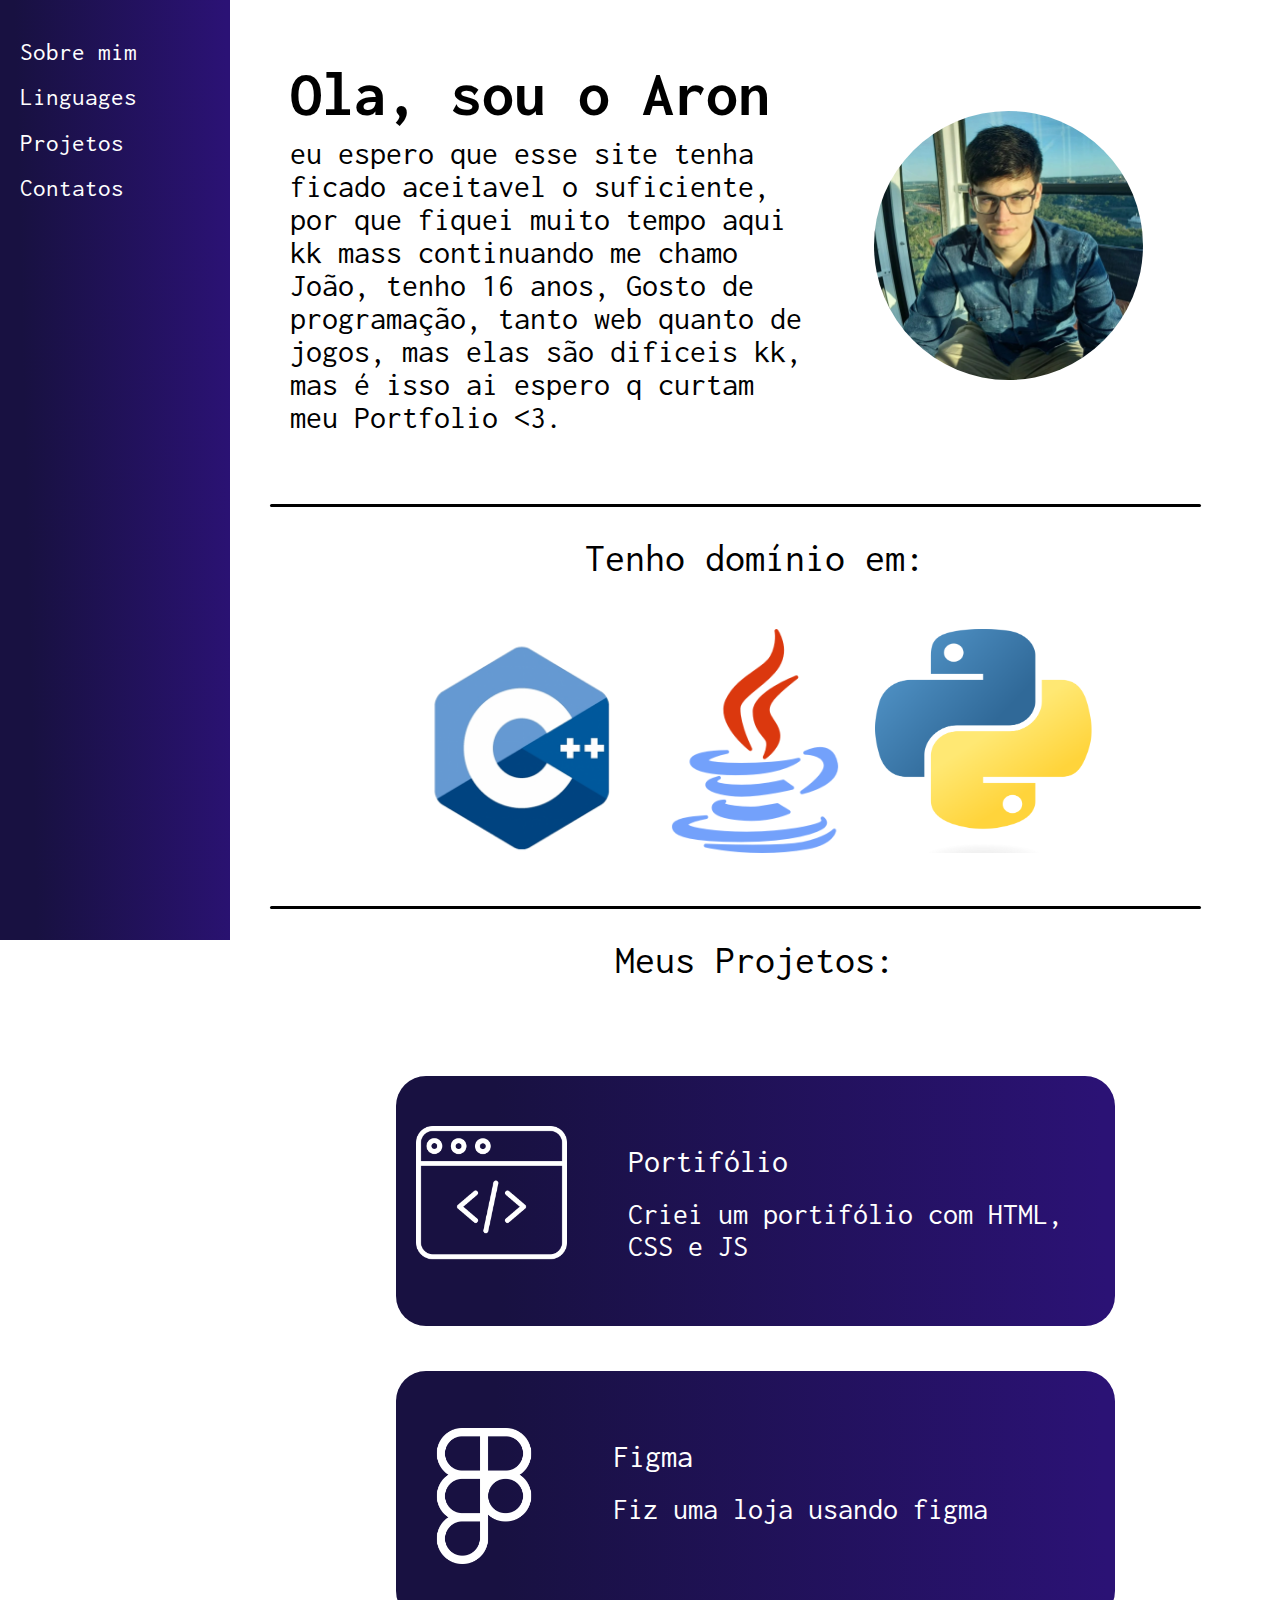
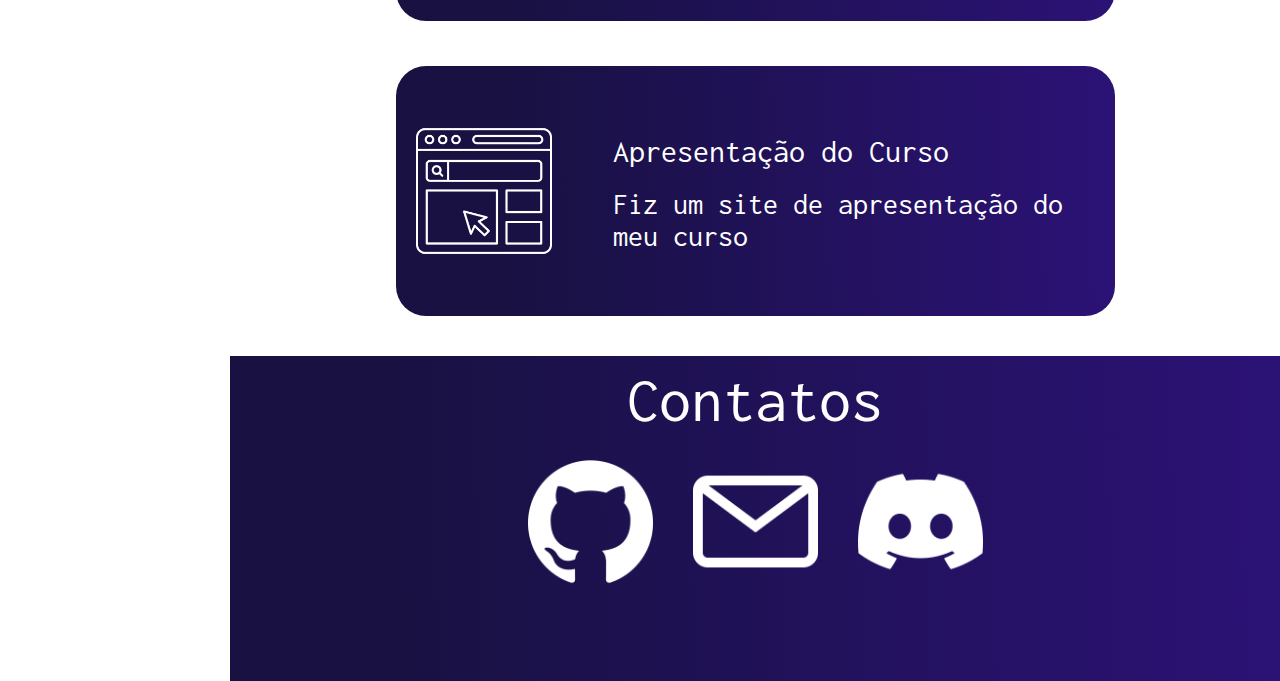
<file: index.html>
<!DOCTYPE html>
<html lang="en">
<head>
    <meta charset="UTF-8">
    <meta http-equiv="X-UA-Compatible" content="IE=edge">
    <meta name="viewport" content="width=device-width, initial-scale=1.0">
    <link rel="stylesheet" href="index.css">
    <title>Portifólio</title>
</head>
<body>
    <sidebar class="sidebar">
        <nav>
            <a href="#section_01">Sobre mim</a>
            <a href="#section_02">Linguages</a>
            <a href="#section_03">Projetos</a>
            <a href="#footer">Contatos</a>
        </nav>
    </sidebar>
    <main>
        <div class="container">
            <section class="container section_01" id="section_01">
                <div class="left">
                    <h1>Ola, sou o Aron</h1>
                    <p>
                        eu espero que esse site tenha ficado aceitavel o suficiente, por que fiquei muito tempo aqui kk
    mass continuando me chamo João, tenho 16 anos, Gosto de programação, tanto web quanto de jogos, mas elas são dificeis kk, mas
    é isso ai espero q curtam meu Portfolio &lt;3.
            
                    </p>
                </div>
                <div class="right">
                    <img src="assets/imagem.jpg">
                </div>
            </section>
            <div class="line"></div>
            <section class="section_02" id="section_02">
                <span>Tenho domínio em:</span>
                <div class="icons">
                    <img src="assets/c.png" alt="">
                    <img src="assets/java.png" alt="">
                    <img src="assets/python.png" alt="">
                </div>
            </section>
            <div class="line"></div>
            <section class="section_03" id="section_03">
                <span>Meus Projetos:</span>
                <a href="./pages/portifolio.html" class="card">
                    <img src="assets/projeto.png" style="width: 151px; height: 151px;">
                    <div class="card_right">
                        <p>Portifólio</p>
                        <div>Criei um portifólio com HTML, CSS e JS</div>
                    </div>
                </a>
                <a href="./pages/figma.html" class="card">
                    <img src="assets/figma.png">
                    <div class="card_right">
                        <p>Figma</p>
                        <div>Fiz uma loja usando figma</div>
                    </div>
                </a>
                <a href="./pages/apresentacao.html" class="card">
                    <img src="assets/apresentacao.png">
                    <div class="card_right">
                        <p>Apresentação do Curso</p>
                        <div>Fiz um site de apresentação do meu curso</div>
                    </div>
                </a>
            </section>
        </div>
        <footer id="footer">
            <p> Contatos </p>
            <div class="icons_footer">
                <img src="assets/github.png" alt="">
                <img src="assets/gmail.png" alt="">
                <img src="assets/discord.png" alt="">
            </div>
        </footer>
    </main>
</body>
</html>
</file>
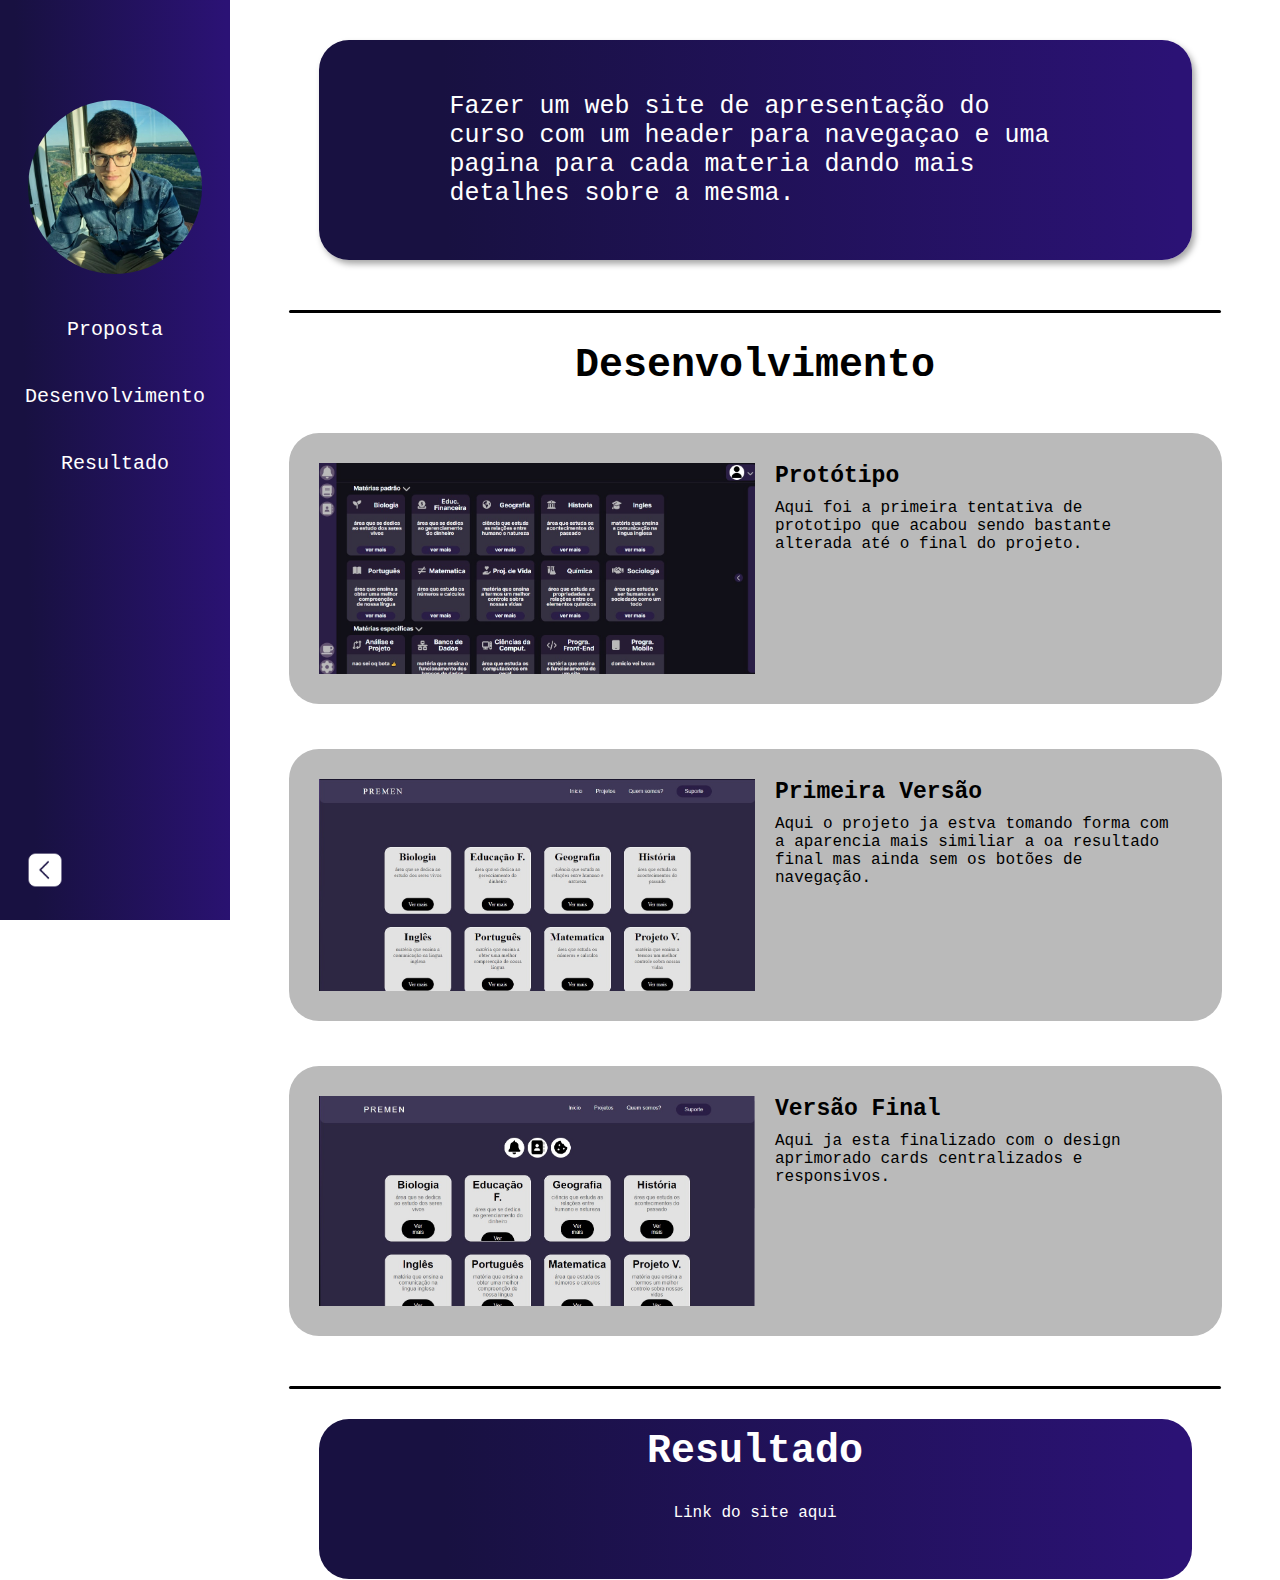
<file: pages/apresentacao.html>
<!DOCTYPE html>
<html lang="en">
<head>
    <meta charset="UTF-8">
    <meta http-equiv="X-UA-Compatible" content="IE=edge">
    <meta name="viewport" content="width=device-width, initial-scale=1.0">
    <link rel="stylesheet" href="../style//portifolio.css">
    <title>Porifólio</title>
</head>
<body>
    <sidebar class="sidebar">
        <nav>
            <img src="../assets/imagem.jpg" alt="">
            <div class="navigation">
                <a href="#section_01">Proposta</a>
                <a href="#section_02">Desenvolvimento</a>
                <a href="#section_03">Resultado</a>
            </div>
        </nav>
        <div class="TOCOMRAIVA">
            <a href="../index.html" class="button">
                <img src="../assets/arrow.png" alt="">
            </a>
        </div>
    </sidebar>
    <main>
        <section class="section_01" id="section_01">
            <p>
                Fazer um web site de apresentação do curso com um header para navegaçao e uma pagina para cada materia dando mais detalhes sobre a mesma. 
            </p>
        </section>
        <div class="line"></div>
        <section class="section_02" id="section_02">
            <h1>Desenvolvimento</h1>
            <div class="card">
                <img src="../assets/protótipo.png" alt="">
                <div class="left">
                    <div class="titulo_card">Protótipo</div>
                    <p>
                        Aqui foi a primeira tentativa de prototipo que acabou sendo bastante alterada até o final do projeto.
                    </p>
                </div>
            </div>
            <div class="card">
                <img src="../assets/projeto_pronto.png" alt="">
                <div class="left">
                    <div class="titulo_card">Primeira Versão</div>
                    <p>
                        Aqui o projeto ja estva tomando forma com a aparencia mais similiar a oa resultado final mas ainda sem os botões de navegação.
                </div>
            </div>
            <div class="card">
                <img src="../assets/versaofinal.png" alt="">
                <div class="left">
                    <div class="titulo_card">Versão Final</div>
                    <p>
                        Aqui ja esta finalizado com o design aprimorado cards centralizados e responsivos.
                    </p>
                </div>
            </div>
        </section>
        <div class="line"></div>
        <section class="section_03" id="section_03">
            <h1>Resultado</h1>
            <a href="">Link do site aqui</a>
        </section>
    </main>
</body>
</html>
</file>
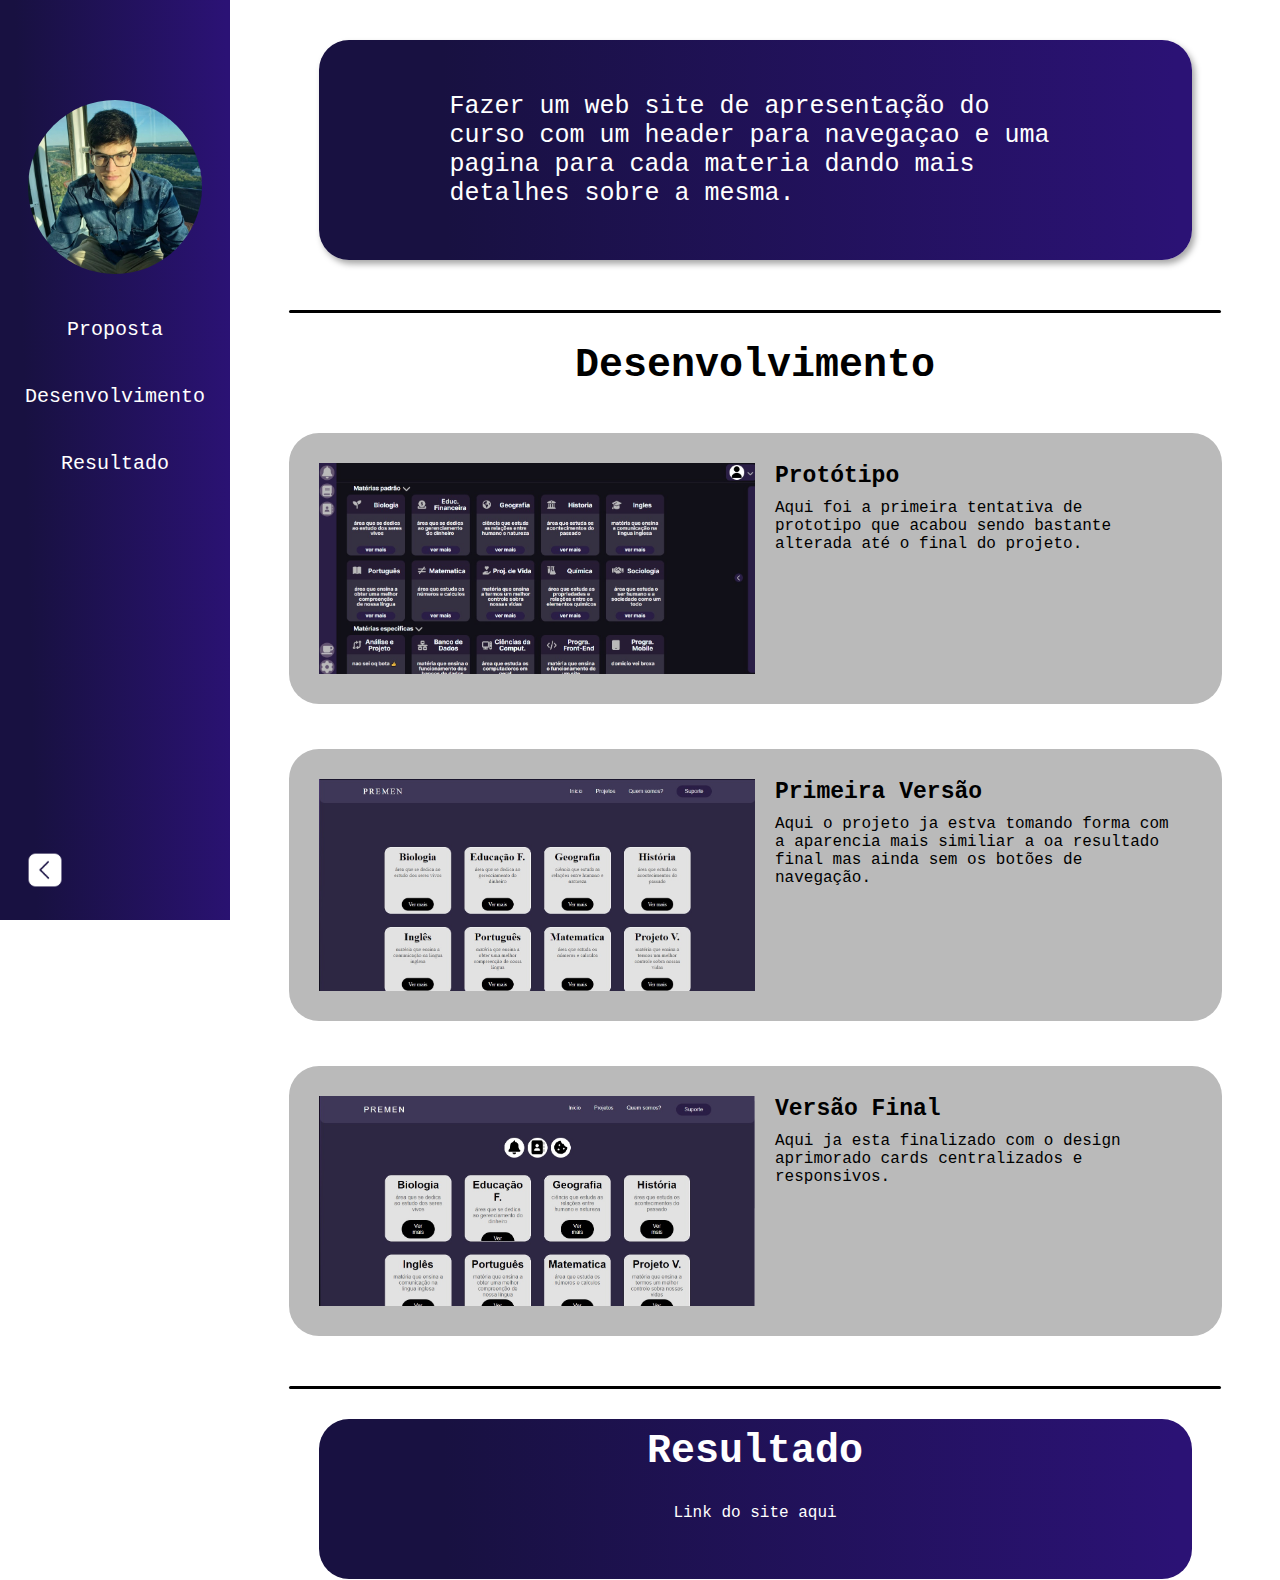
<file: pages/figma.html>
<!DOCTYPE html>
<html lang="en">
<head>
    <meta charset="UTF-8">
    <meta http-equiv="X-UA-Compatible" content="IE=edge">
    <meta name="viewport" content="width=device-width, initial-scale=1.0">
    <link rel="stylesheet" href="../style//portifolio.css">
    <title>Porifólio</title>
</head>
<body>
    <sidebar class="sidebar">
        <nav>
            <img src="../assets/imagem.jpg" alt="">
            <div class="navigation">
                <a href="#section_01">Proposta</a>
                <a href="#section_02">Desenvolvimento</a>
                <a href="#section_03">Resultado</a>
            </div>
        </nav>
        <div class="TOCOMRAIVA">
            <a href="../index.html" class="button">
                <img src="../assets/arrow.png" alt="">
            </a>
        </div>
    </sidebar>
    <main>
        <section class="section_01" id="section_01">
            <p>
                Fazer um web site de apresentação do curso com um header para navegaçao e uma pagina para cada materia dando mais detalhes sobre a mesma. 
            </p>
        </section>
        <div class="line"></div>
        <section class="section_02" id="section_02">
            <h1>Desenvolvimento</h1>
            <div class="card">
                <img src="../assets/protótipo.png" alt="">
                <div class="left">
                    <div class="titulo_card">Protótipo</div>
                    <p>
                        Aqui foi a primeira tentativa de prototipo que acabou sendo bastante alterada até o final do projeto.
                    </p>
                </div>
            </div>
            <div class="card">
                <img src="../assets/projeto_pronto.png" alt="">
                <div class="left">
                    <div class="titulo_card">Primeira Versão</div>
                    <p>
                        Aqui o projeto ja estva tomando forma com a aparencia mais similiar a oa resultado final mas ainda sem os botões de navegação.
                </div>
            </div>
            <div class="card">
                <img src="../assets/versaofinal.png" alt="">
                <div class="left">
                    <div class="titulo_card">Versão Final</div>
                    <p>
                        Aqui ja esta finalizado com o design aprimorado cards centralizados e responsivos.
                    </p>
                </div>
            </div>
        </section>
        <div class="line"></div>
        <section class="section_03" id="section_03">
            <h1>Resultado</h1>
            <a href="">Link do site aqui</a>
        </section>
    </main>
</body>
</html>
</file>
<file: index.css>
@import url('https://fonts.googleapis.com/css2?family=Inconsolata:wght@200;300;400;500;600;700;800;900&display=swap');

* {
    margin: 0;
}


body{
    display: flex;
    font-family: 'Inconsolata', monospace;
}

a{
    text-decoration: none;
}

.line{
    margin-top: 50px;
    margin-bottom: 30px;
    height: 3px;
    background-color: black;
    width: 96%;
    border-radius: 10px;
}

.sidebar{
    width: 100%;
    max-width: 190px;
    background: linear-gradient(268.63deg, #2B1275 1.94%, #181141 85.46%);
    height: 100vh;
    padding: 20px;
    position: fixed;
}


nav{
    display: flex;
    flex-direction: column;
    height: 200px;
    width: 100%;
    justify-content: space-evenly;
}

nav a {
    text-decoration: none;
    color: white;
    font-size: 25px;
}

nav a:hover{
    opacity: 0.5;
}


main{
    width: calc(100% - 310px);
    display: flex;
    flex-direction: column;
    align-items: center;

    position: absolute;
    left: 230px;
    top: 0px;

    overflow-y: auto;
    overflow-x: hidden;
    padding: 40px 40px 0px 40px;
}

.section_01{
    width: 90%;
    display: flex;

    align-items: center;
    justify-content: space-between;
}

p{
    width: 100%;
    word-wrap: break-word;
    font-size: 32px;
}

.left{
    width: 60%;
    display: flex;
    flex-direction: column;
    padding: 20px;

    gap: 10px;
}


h1{
    font-size: 64px;
}

.section_01 img{
    width: 269px;
    height: 269px;
    border-radius: 50%;
}

.section_02{
    width: 100%;
    display: flex;

    align-items: center;
    justify-content: center;
    flex-direction: column;
}

.section_02 img{
    width: 224px;
    height: 224px;
}

.section_02 span{
    font-size: 40px;
    width: 100%;
    text-align: center;

    margin-bottom: 50px;
}

.section_03{
    width: 100%;
    display: flex;

    align-items: center;
    justify-content: center;
    flex-direction: column;

    gap: 45px;
}

.section_03 span{
    font-size: 40px;
    width: 100%;
    text-align: center;

    margin-bottom: 50px;
}


.card{
    width: 70%;
    height: 210px;
    background: linear-gradient(268.63deg, #2B1275 1.94%, #181141 85.46%);
    display: flex;
    align-items: center;

    border-radius: 30px;

    padding: 20px 20px;
    gap: 51px;

    color: white;

    font-size: 30px;
}

.card:hover{
    opacity: 0.5;
}

.card img{
    width: 136px;
    height: 136px;
    display: flex;
}

.card p{
    font-size: 32px;
    font-weight: 400;
}

.card_right{
    width: 100%;
    height: 113px;
    gap: 20px;
    padding: 10px;

    display: flex;
    flex-direction: column;
    align-items: flex-start;
}

footer{
    display: flex;
    flex-direction: column;
    align-items: center;

    width: 100%;

    gap: 26px;

    background: linear-gradient(268.63deg, #2B1275 1.94%, #181141 85.46%);
    height: 305px;
    padding: 10px 40px;

    margin-top: 40px;

    color: white;
}

footer p {
    font-size: 64px;
    width: 100%;
    text-align: center;
}

footer img{
    width: 125px;
    height: 125px;
}

.icons_footer{
    display: flex;
    gap: 40px;
}
</file>
<file: style/portifolio.css>
* {
    margin: 0;
}


body{
    display: flex;
    font-family: 'Inconsolata', monospace;
}

a{
    text-decoration: none;
}

.line{
    margin-top: 50px;
    margin-bottom: 30px;
    height: 3px;
    background-color: black;
    width: 96%;
    border-radius: 10px;
}

.sidebar{
    width: 100%;
    max-width: 190px;
    background: linear-gradient(268.63deg, #2B1275 1.94%, #181141 85.46%);
    height: 100vh;
    padding: 0px 20px 20px 20px;
    position: fixed;

    display: flex;
    align-items: center;
    flex-direction: column;

    color: white;
}

.TOCOMRAIVA{
    height: 100%;
    width: 100%;
    display: flex;
    justify-content: start;
    align-items: flex-end;
}

.button{
    cursor: pointer;
}

.button img{
    width: 50px;
    height: 50px;
}

nav{
    display: flex;
    flex-direction: column;
    width: 100%;
    justify-content: space-evenly;
    gap: 44px;
    align-items: center;
    padding-top: 100px;
}


sidebar img{
    width: 174px;
    height: 174px;

    border-radius: 50%;
}

.navigation{
    width: 100%;
    text-align: center;
    display: flex;
    flex-direction: column;
    gap: 44px;
}

nav a {
    text-decoration: none;
    color: white;
    font-size: 20px;
   
}

nav a:hover{
    opacity: 0.5;
}


main{
    width: calc(100% - 310px);
    display: flex;
    flex-direction: column;
    align-items: center;

    position: absolute;
    left: 230px;
    top: 0px;

    overflow-y: auto;
    overflow-x: hidden;
    padding: 40px 40px 0px 40px;
}


.section_01{
    width: 90%;
    background: linear-gradient(268.63deg, #2B1275 1.94%, #181141 85.46%);
    padding: 10px 0px;
    height: 200px;

    display: flex;
    align-items: center;
    justify-content: center;

    border-radius: 30px;

    box-shadow: 3px 4px 6px rgba(0, 0, 0, 0.35);
    scroll-behavior: smooth;
}

.section_01 p {
    font-size: 25px;
    color: white;
    width: 70%;
}

.section_02{
    width: 100%;
    display: flex;

    align-items: center;
    justify-content: center;
    flex-direction: column;

    gap: 45px;
    scroll-behavior: smooth;
}

.section_02 h1{
    font-size: 40px;
    width: 100%;
    text-align: center;
}



.card{
    width: 90%;
    display: flex;
    justify-content: space-between;

    background: #BABABA;

    padding: 30px;
    border-radius: 30px;

}

.card img{
    width: 50%;
    height: 50%;
}

.left{
    display: flex;
    flex-direction: column;
    align-items: center;

    padding: 0px 20px 20px 20px;

    gap: 10px;
}


.titulo_card{
    width: 100%;
    font-size: 23px;
    font-weight: 700;
}


.section_03{
    width: 90%;
    background: linear-gradient(268.63deg, #2B1275 1.94%, #181141 85.46%);
    height: 150px;

    border-radius: 30px;

    display: flex;
    flex-direction: column;
    align-items: center;

    color: white;

    padding-top: 10px;

    gap: 30px;
    scroll-behavior: smooth;
}

.section_03 h1{
    font-size: 40px;
}

.section_03 a{
    text-decoration: none;
    color: white;
}
</file>
